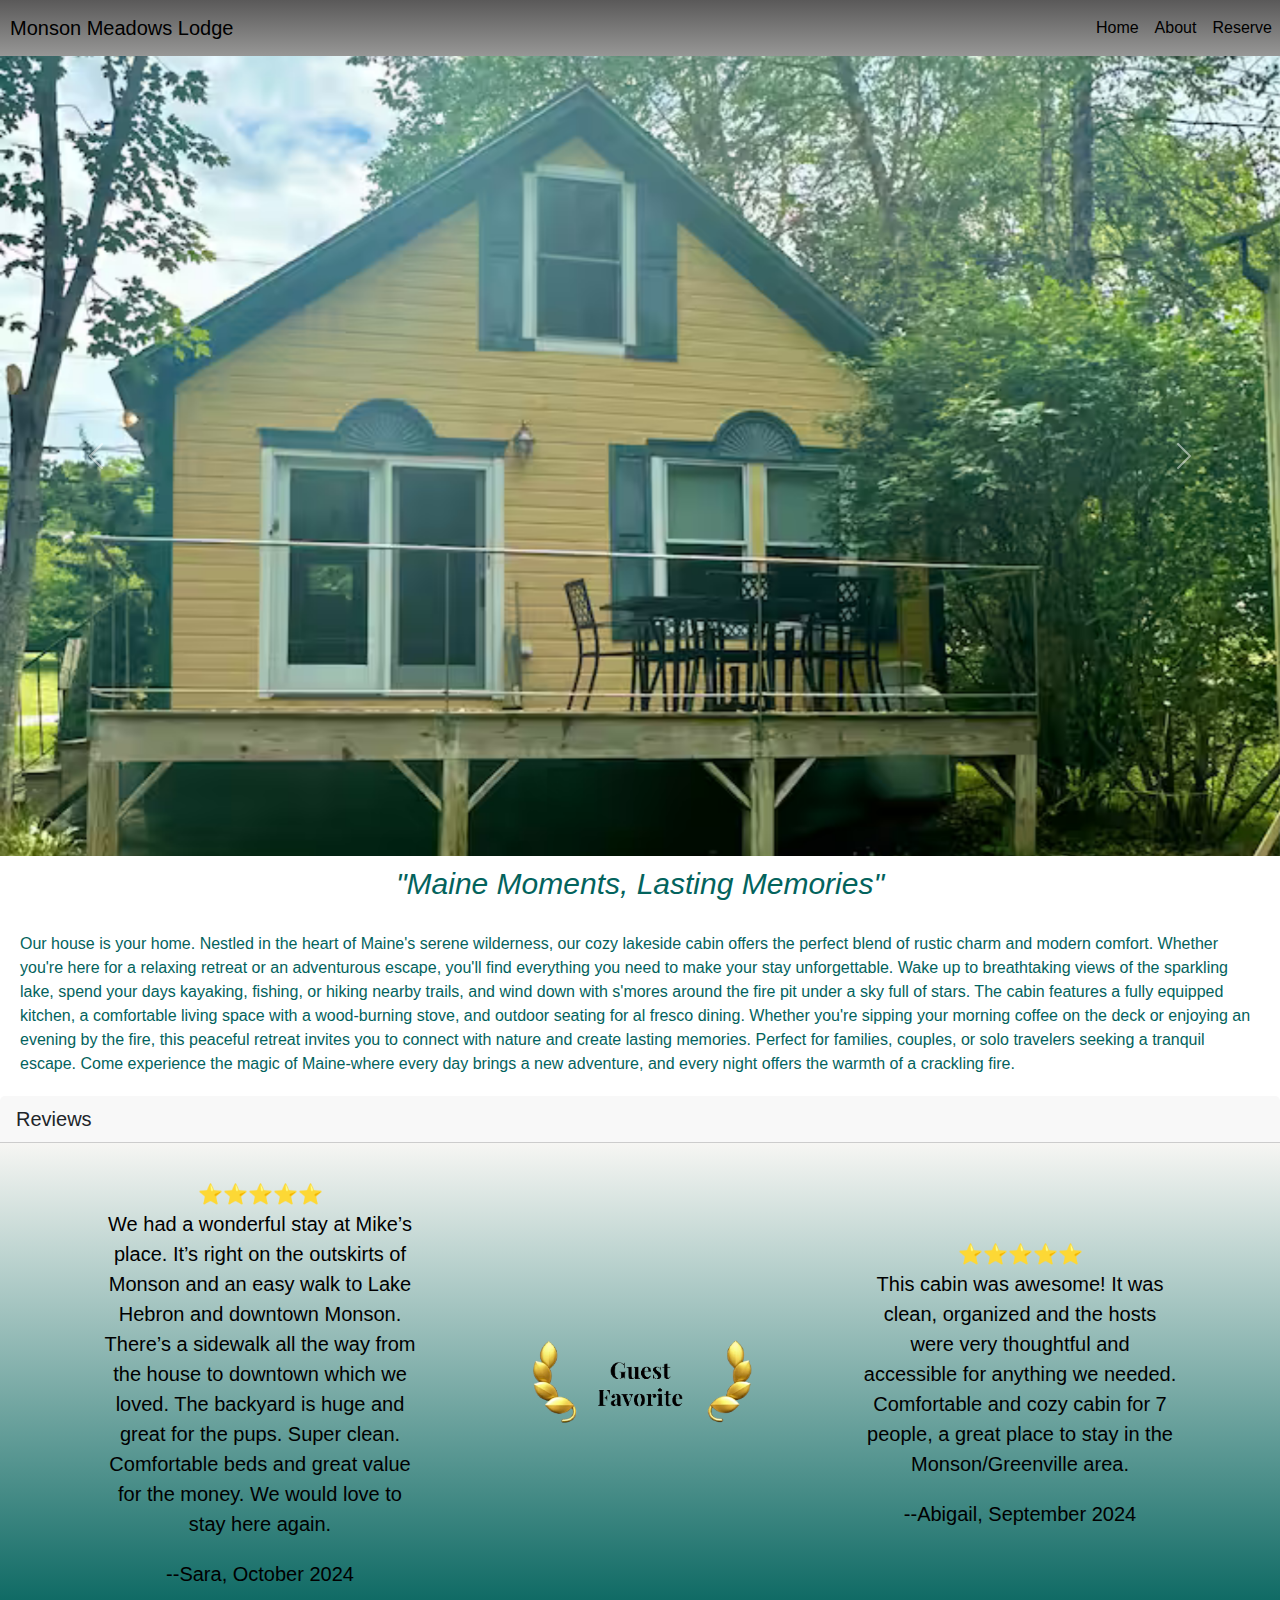
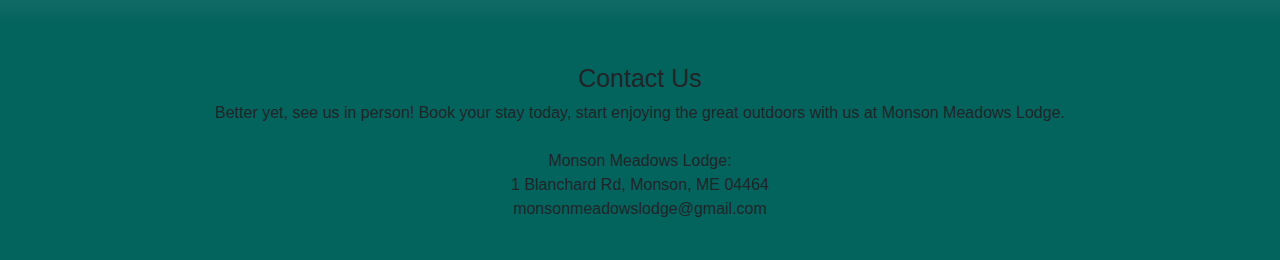
<file: index.html>
<!DOCTYPE html>
<html lang="en">
 <head>
   <meta charset="UTF-8">
   <meta name="viewport" content="width=device-width, initial-scale=1.0">
   <title>Monson Meadows Lodge</title>
   <link href="https://cdn.jsdelivr.net/npm/bootstrap@5.3.3/dist/css/bootstrap.min.css" rel="stylesheet"
     integrity="sha384-QWTKZyjpPEjISv5WaRU9OFeRpok6YctnYmDr5pNlyT2bRjXh0JMhjY6hW+ALEwIH" crossorigin="anonymous">
   <link rel="stylesheet" href="./assets/style.css">
 </head>


 <body>
   <nav class="navbar navbar-expand-lg bg-body-tertiary">
     <div class="container-fluid">
       <a class="navbar-brand about-nav" href="#">Monson Meadows Lodge</a>
       <button class="navbar-toggler" type="button" data-bs-toggle="collapse" data-bs-target="#navbarScroll"
         aria-controls="navbarScroll" aria-expanded="false" aria-label="Toggle navigation">
         <span class="navbar-toggler-icon"></span>
       </button>
     </div>
     <div class="collapse navbar-collapse" id="navbarScroll">
       <ul class="navbar-nav me-auto my-2 my-lg-0 navbar-nav-scroll" style="--bs-scroll-height: 100px;">
         <li class="nav-item">
           <a class="nav-link" aria-current="page" href="index.html">Home</a>
         </li>
         <li class="nav-item">
           <a class="nav-link active" href="about.html">About</a>
         </li>
         <li class="nav-item">
           <a class="nav-link"
             href="https://www.airbnb.com/rooms/1170144373727144825?adults=1&children=0&enable_m3_private_room=true&infants=0&pets=0&search_mode=regular_search&check_in=2025-01-13&check_out=2025-01-18&source_impression_id=p3_1736442884_P3cQjZCsQVXHh_wf&previous_page_section_name=1000&federated_search_id=509b6ebc-d7c7-4558-bb43-bd72ea554de1"
             target="_blank" rel="noopener noreferrer">Reserve</a>
         </li>
       </ul>
   </div>
   </nav>


   <div id="carouselExampleFade" class="carousel slide carousel-fade">
     <div class="carousel-inner">
       <div class="carousel-item active">
         <img src="./assets/img/house.png" class="d-block w-100" alt="pic of front of house">
       </div>
       <div class="carousel-item">
         <img src="./assets/img/livingroom.png" class="d-block w-100" alt="pic of living room">
       </div>
       <div class="carousel-item">
         <img src="./assets/img/diningroom.png" class="d-block w-100" alt="pic of dinningRoom">
       </div>
       <div class="carousel-item">
         <img src="./assets/img/kitchen.png" class="d-block w-100" alt="pic of kitchen">
       </div>
       <div class="carousel-item">
         <img src="./assets/img/backyard.png" class="d-block w-100" alt="pic of backyard">
       </div>
       <div class="carousel-item">
         <img src="./assets/img/skyview.png" class="d-block w-100" alt="pic of skyview">
       </div>
     </div>
     <button class="carousel-control-prev" type="button" data-bs-target="#carouselExampleFade" data-bs-slide="prev">
       <span class="carousel-control-prev-icon" aria-hidden="true"></span>
       <span class="visually-hidden">Previous</span>
     </button>
     <button class="carousel-control-next" type="button" data-bs-target="#carouselExampleFade" data-bs-slide="next">
       <span class="carousel-control-next-icon" aria-hidden="true"></span>
       <span class="visually-hidden">Next</span>
     </button>
   </div>




   <h1>"Maine Moments, Lasting Memories"</h1>
   <main>
     <p class="para">Our house is your home. Nestled in the heart of Maine's serene wilderness, our cozy lakeside cabin offers the
       perfect blend of rustic charm and modern comfort.
       Whether you're here for a relaxing retreat or an adventurous escape, you'll find everything you need to make
       your stay unforgettable.
       Wake up to breathtaking views of the sparkling lake, spend your days kayaking, fishing, or hiking nearby
       trails, and wind down with s'mores around the fire pit under a sky full of stars. The cabin features a fully
       equipped kitchen, a comfortable living space with a wood-burning stove, and outdoor seating for al fresco
       dining.
       Whether you're sipping your morning coffee on the deck or enjoying an evening by the fire, this peaceful
       retreat invites you to connect with nature and create lasting memories. Perfect for families, couples, or
       solo travelers seeking a tranquil escape.
       Come experience the magic of Maine-where every day brings a new adventure, and every night offers the warmth
       of a crackling fire.
     </p>
   </main>
   <section>
     <div class="card">
       <div class="card-header">
         Reviews
       </div>
       <div class="card-body">
         <blockquote class="blockquote mb-0">
           <div class="container text-center">
             <div class="row align-items-center">
               <div class="col">
                 <p> <span>⭐⭐⭐⭐⭐
                   </span><br>We had a wonderful stay at Mike’s place. It’s right on the outskirts of
                   Monson and an easy walk to Lake Hebron and downtown Monson. There’s a sidewalk all
                   the way from the house to downtown which we loved. The backyard is huge and great
                   for the pups. Super clean. Comfortable beds and great value for the money. We would
                   love to stay here again.</p>
                <p>--Sara, October 2024 </p>
               </div>
               <div class="col">
                 <img class="gfav" src="./assets/img/middlerevimg.png">
               </div>
               <div class="col">
                 <p> <span>⭐⭐⭐⭐⭐
                   </span><br>This cabin was awesome! It was clean, organized and the hosts were very
                   thoughtful and accessible for anything we needed. Comfortable and cozy cabin for 7
                   people, a great place to stay in the Monson/Greenville area.
                 </p>
                 <p>--Abigail, September 2024 </p>
               </div>
             </div>
           </div>
       </div>
   </section>


   <footer>
     <h2>Contact Us</h2>
     Better yet, see us in person!
     Book your stay today, start enjoying the great outdoors with us at Monson Meadows Lodge.
     <br>
     <br>
     Monson Meadows Lodge:
     <br>
     1 Blanchard Rd, Monson, ME 04464
     <br>
     monsonmeadowslodge@gmail.com
   </footer>


   <script src="https://cdn.jsdelivr.net/npm/bootstrap@5.3.3/dist/js/bootstrap.bundle.min.js"
     integrity="sha384-YvpcrYf0tY3lHB60NNkmXc5s9fDVZLESaAA55NDzOxhy9GkcIdslK1eN7N6jIeHz"
     crossorigin="anonymous"></script>
   <script src="./assets/script.js"></script>


 </body>
</html>
</file>
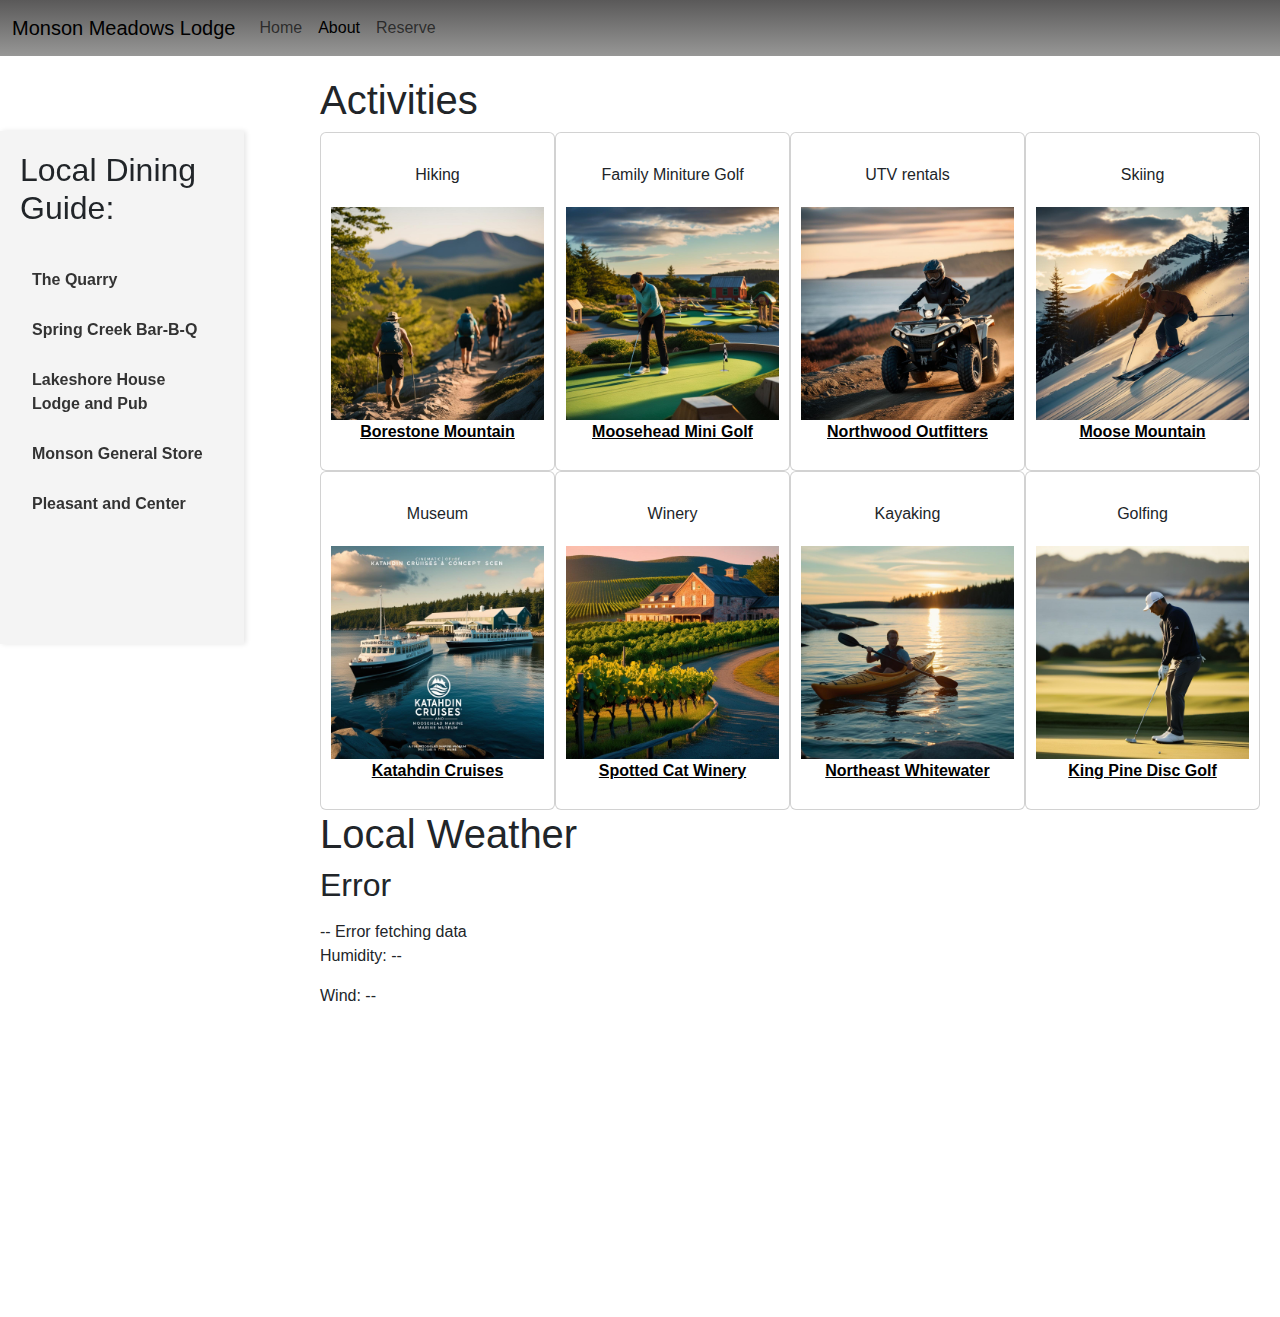
<file: about.html>
<!DOCTYPE html>
<html lang="en">
<header>
    <meta charset="UTF-8">
    <meta name="viewport" content="width=device-width, initial-scale=1.0">
    <title>About Monson Meadows Lodge</title>
    <link href="https://cdn.jsdelivr.net/npm/bootstrap@5.3.3/dist/css/bootstrap.min.css" rel="stylesheet" integrity="sha384-QWTKZyjpPEjISv5WaRU9OFeRpok6YctnYmDr5pNlyT2bRjXh0JMhjY6hW+ALEwIH" crossorigin="anonymous">
    <link rel="stylesheet" href="./assets/about.css">
</header>
<body>
  
    <nav class="navbar navbar-expand-lg bg-body-tertiary">
        <div class="container-fluid">
          <a class="navbar-brand about-nav" href="#">Monson Meadows Lodge</a>
          <button class="navbar-toggler" type="button" data-bs-toggle="collapse" data-bs-target="#navbarScroll" aria-controls="navbarScroll" aria-expanded="false" aria-label="Toggle navigation">
            <span class="navbar-toggler-icon"></span>
          </button>
          <div class="collapse navbar-collapse" id="navbarScroll">
            <ul class="navbar-nav me-auto my-2 my-lg-0 navbar-nav-scroll" style="--bs-scroll-height: 100px;">
              <li class="nav-item">
                <a class="nav-link"  aria-current="page" href="index.html">Home</a>
              </li>
              <li class="nav-item">
                <a class="nav-link active" href="about.html">About</a>
              </li>
              <li class="nav-item">
                <a class="nav-link" href="https://www.airbnb.com/rooms/1170144373727144825?adults=1&children=0&enable_m3_private_room=true&infants=0&pets=0&search_mode=regular_search&check_in=2025-01-13&check_out=2025-01-18&source_impression_id=p3_1736442884_P3cQjZCsQVXHh_wf&previous_page_section_name=1000&federated_search_id=509b6ebc-d7c7-4558-bb43-bd72ea554de1" target="_blank" rel="noopener noreferrer">Reserve</a>
              </li>
            </ul>
            
          </div>
        </div>
      </nav>

      <!-- ACTIVITY CARDS -->
      <main class="main">
        <section>
          <h1>Activities</h1>
           
           <section class="card">
             <header>Hiking</header>
             <img src="./assets/img/hiking  in maine.jpg" alt="Hiking Filler Image"  target="_blank" rel="noopener noreferrer"/>
             <p><a href= https://maineaudubon.org/visit/borestone/" target="_blank" rel="noopener noreferrer"> Borestone Mountain </a></p>
           </section>
   
           <section class="card">
             <header>Family Miniture Golf</header>
             <img src="./assets/img/mini golf in maine.jpg" alt="Mini Golf Filler Image"  target="_blank" rel="noopener noreferrer"/>
             <p><a href="https://www.facebook.com/p/Moosehead-Mini-Golf-61561652282081/ " target="_blank" rel="noopener noreferrer"> Moosehead Mini Golf </a></p>
           </section>
   
           <section class="card">
             <header>UTV rentals</header>
             <img
               src="./assets/img/utv riding  in maine.jpg"
               alt="UTV Rental Filler Image"
             />
             <p><a href="https://www.maineoutfitter.com"  target="_blank" rel="noopener noreferrer">Northwood Outfitters</a></p>
           </section>
   
           <section class="card">
             <header>Skiing</header>
             <img
               src="./assets/img/skiing in maine.jpg" 
               alt="Skiing Filler Image"/>
             <p><a href="https://skibigmoose.com"  target="_blank" rel="noopener noreferrer"> Moose Mountain </a></p>
           </section>

           <section class="card">
            <header>Museum</header>
            <img src="./assets/img/Katahdin Cruises and Moosehead Marine Museum.jpg" alt="Museum Filler Image"  target="_blank" rel="noopener noreferrer"/>
            <p><a href="https://www.katahdincruises.com/" target="_blank" rel="noopener noreferrer"> Katahdin Cruises </a></p>
          </section>

          <section class="card">
            <header>Winery</header>
            <img src="./assets/img/winery in maine.jpg" alt="Winery Filler Image"  target="_blank" rel="noopener noreferrer"/>
            <p><a href="https://www.facebook.com/spottedcatwinery/" target="_blank" rel="noopener noreferrer"> Spotted Cat Winery </a></p>
          </section>

          <section class="card">
            <header>Kayaking</header>
            <img src="./assets/img/kayaking in maine.jpg" alt="Kayaking Filler Image"  target="_blank" rel="noopener noreferrer"/>
            <p><a href= "https://northeastwhitewater.com" target="_blank" rel="noopener noreferrer"> Northeast Whitewater </a></p>
          </section>

          <section class="card">
            <header>Golfing</header>
            <img src="./assets/img/golfing in maine.jpg" alt="Golfing Filler Image"  target="_blank" rel="noopener noreferrer"/>
            <p><a href= "https://kingpinediscgolf.com" target="_blank" rel="noopener noreferrer"> King Pine Disc Golf </a></p>
          </section>

         <!-- LOCAL DINING GUIDE ASIDE -->
        <aside>
          <section>
          <h2>Local Dining Guide:</h2><br>
         
            <ul class="dining-links">
            <li><a href="https://www.facebook.com/thequarrymonson/" target="_blank" rel="noopener noreferrer">The Quarry</a></li>

            <li><a href="https://www.facebook.com/MaineBBQ/" target="_blank" rel="noopener noreferrer">Spring Creek Bar-B-Q</a></li>

            <li><a href="https://thelakeshorehouse.com/ " target="_blank" rel="noopener noreferrer">Lakeshore House Lodge and Pub</a></li>

            <li><a href="https://www.facebook.com/monsongeneral" target="_blank" rel="noopener noreferrer"> Monson General Store</a></li>


            <li><a href="https://pleasantandcenter.wixsite.com/mysite " target="_blank" rel="noopener noreferrer">Pleasant and Center</a></li>

            <br>
  
          </ul>
  
            </aside>


          </section>


        
    <script src="https://cdn.jsdelivr.net/npm/bootstrap@5.3.3/dist/js/bootstrap.bundle.min.js" integrity="sha384-YvpcrYf0tY3lHB60NNkmXc5s9fDVZLESaAA55NDzOxhy9GkcIdslK1eN7N6jIeHz" crossorigin="anonymous"></script>

    
<!-- WEATHER SECTION -->
    <!-- <section>
    <h2 class="weather">Weather</h2>
    </section>
<br> -->
<section>
    <div class="weather-container">
      <h1 class="weather-title">Local Weather</h1>
      <div class="weather-info">
          <div class="location">
              <h2 id="city-name">City, Country</h2>
              <p id="last-updated">Updated: Loading...</p>
          </div>
          <div class="weather-details">
              <div class="temperature">
                  <span id="temp-value">--</span>
                  <span id="temp-description">Loading...</span>
              </div>
              <div class="forecast">
                  <p id="humidity">Humidity: --%</p>
                  <p id="wind-speed">Wind: -- km/h</p>
              </div>
          </div>
      </div>
  </div>
</section>
  <br>

 
<!-- MAPS/LOCATION SECTION -->
<section>
  <!-- <h1 id="location">Location</h1><br> -->
  <div class="mapouter">
    <div class="gmap_canvas"><iframe class="gmap_iframe" width="100%" frameborder="0" scrolling="no"
        marginheight="0" marginwidth="0"
        src="https://www.google.com/maps/embed?pb=!1m18!1m12!1m3!1d2807.3268293125943!2d-69.50488935894178!3d45.28161697119203!2m3!1f0!2f0!3f0!3m2!1i1024!2i768!4f13.1!3m3!1m2!1s0x4cb06a699ddd9abd%3A0xb4f0498331cb4eab!2s1%20Blanchard%20Rd%2C%20Monson%2C%20ME%2004464!5e0!3m2!1sen!2sus!4v1736796283384!5m2!1sen!2sus"></iframe><a
        href="https://embed-googlemap.com">embed google map</a>
    </div>
  </div>
</section>
</p>
<p></p>
</main>
<script src="./assets/script.js"></script>
</body>
</html>
</file>
<file: assets/about.css>
/* .navbar-brand.about-nav {
  margin-left: 34%;
} */

body {
  height: 100vh;
  font-family: "Gill Sans", sans-serif;
 }
 

.navbar {
  font-family: "Gill Sans", sans-serif;
  background-image: linear-gradient(rgb(90, 89, 89), rgb(151, 151, 150));
 }
 

.main {
  margin-left: 300px;
  display:flex;
  flex-wrap: wrap;
  flex: 1;                 
  padding: 20px;
  overflow-y: auto;       
}

.card {
  display:flex;
  flex-wrap: wrap;
  border-style: solid;
  border-width: 1px;
  padding: 10px;
  float: left;
  width: 25%;
}

.card header {
  padding: 20px;
  text-align: center;
}

.card a {
  text-align: center;
  color: #000;
  font-weight: bold;
  display: block; 

}

.card img {
  width: 100%;
}

.weather {
 display: inline;
 margin:10%;
 
}

#location {
display: block;

}

aside {
  margin-top: 131px;
  margin-bottom: 68px;
    width: 244px;
    position: fixed;  
    left: 0;         
    top: 0;
    height: 57%;     
    background-color: #f4f4f4;
    padding: 20px;
    box-shadow: 2px 0 5px rgba(0, 0, 0, 0.1);
  }
  

  .dining-links {
    list-style-type: none;
    padding: 0;
    margin: 0;
  }

  .dining-links li {
    margin-bottom: 10px;
  }
  
  .dining-links a {
    text-decoration: none;
    color: #333;
    font-weight: bold;
    display: block; 
    padding: 8px 12px;
    border-radius: 4px;
  }
  
  .dining-links a:hover {
    background-color: #ddd;
    color: #000;
  }
 
  .mapouter {

    display: block;
    text-align: right;
    width: 100%;
    height: 400px;
    margin:10%;
   }
   
   
   .activity-section {
    padding-bottom: 20px;
   }
   
   
   .gmap_canvas {
    overflow: hidden;
    background: none !important;
    width: 100%;
    height: 400px;
   }
   
   
   .gmap_iframe {
    height: 400px !important;
   }
   
   
   
/* COMPUTER SCREEN */
@media screen and (min-width: 993px){
  .card{
    width: 25%;
  }

}


/* TABLET SCREEN */
@media screen and (max-width: 992px){
  .card{
    width: 50%;
  }
  
}
/* CELLPHONE SCREEN */
@media screen and (max-width: 768px){
.card {
  width: 100%;
}
/* .aside {
  margin-right: 10%;
} */

}
</file>
<file: assets/style.css>
/* /* http://meyerweb.com/eric/tools/css/reset/
   v2.0 | 20110126
   License: none (public domain)
*/

/* 
html, body, div, span, applet, object, iframe,
h1, h2, h3, h4, h5, h6, p, blockquote, pre,
a, abbr, acronym, address, big, cite, code,
del, dfn, em, img, ins, kbd, q, s, samp,
small, strike, strong, sub, sup, tt, var,
b, u, i, center,
dl, dt, dd, ol, ul, li,
fieldset, form, label, legend,
table, caption, tbody, tfoot, thead, tr, th, td,
article, aside, canvas, details, embed,
figure, figcaption, footer, header, hgroup,
menu, nav, output, ruby, section, summary,
time, mark, audio, video {
    padding: 0;
    border: 0;
    font-size: 100%;
    font: inherit;
    vertical-align: baseline;
}
/* HTML5 display-role reset for older browsers */
/* article, aside, details, figcaption, figure,
footer, header, hgroup, menu, nav, section {
    display: block;
/* } */ 
/* 

body {
    background-color: lightgray;
    line-height: 1;
}
ol, ul {
    list-style: none;
}
blockquote, q {
    quotes: none;
}
blockquote:before, blockquote:after,
q:before, q:after {
    content: '';
    content: none;
}
table {
    border-collapse: collapse;
    border-spacing: 0;
}
 */

/* css reset above
.carousel-item {
    height: 800px;
    width: 100%;
   
} */
/* review image class*/
/* .gfav {
    height: 113px;
    width: 243px;
}


.navbar {
   padding: 0%;
   border: 15px solid #03635d;
}


.container-fluid {
   background-color: #03635d;
   color: #ffffff;
   padding: 10px 10px 0px 0px;
}
 */





/*title*/
/* .navbar-brand {
   font-size: 33px;
   color:#ffffff;
}


.nav-link {
   font-size: 20px;
   color:#ffffff;
}

h1 {
    background-color: #03635d;
    color: lightgray;
    font-size: 50px;
    text-align: center;
} */

/* main {
    background: url('https://a0.muscache.com/im/pictures/hosting/Hosting-1170144373727144825/original/c2336530-3f02-4b08-8236-c0ad5c8cd32b.jpeg?im_w=1200&im_format=avif') no-repeat center center / cover;
 } */

 /* .card-body {
    background-color: #03635d;

 } */

 
/* 

 footer{
    text-align: center;
    padding: 3%;

 }

 h2 {
    font-size: 25px
 }

  */

  body {
   font-family: "Gill Sans", sans-serif;
 }


.carousel-item {
   height: 800px;
   width: 100%;
 
}
/* review image class*/
.gfav {
   height: 113px;
   width: 243px;
}


.navbar {
  padding-left: 10px;
  padding-bottom: 6px;
  padding-top: 6px;
  font-family: "Gill Sans", sans-serif;
  background-image: linear-gradient(rgb(90, 89, 89), rgb(151, 151, 150));
  /* border: 15px solid #03635d; */
}


.container-fluid {
  color: #000000;
  padding: 0px 0px 0px 0px;
}


.navbar-brand {
  font-size: 20px;
  color:#000000;
  padding-left: 0px;
}


.nav-link {
  font-size: 16px;
  color:#000000;
  padding: 10px;
}


h1 {
   color: rgb(70, 60, 60);
   font-size: 30px;
   text-align: center;
   padding: 10px;
   font-style: italic;
   color: #03635d;
   font-style: bold;
}


.card {
   border-width: 0px;
}


.card-body {
   background-image: linear-gradient(rgb(246, 246, 243),#03635d);
}


.card-header {
   font-size: 20px;
}


footer{
   text-align: center;
   padding: 3%;
   background-color: #03635d;
}


h2 {
   font-size: 25px
}


.collapse {
   padding-left: 800px;
}


p {
   margin: 20px;
}


.col {
   color:black;
}


.para {
   color:#03635d;
}
</file>
